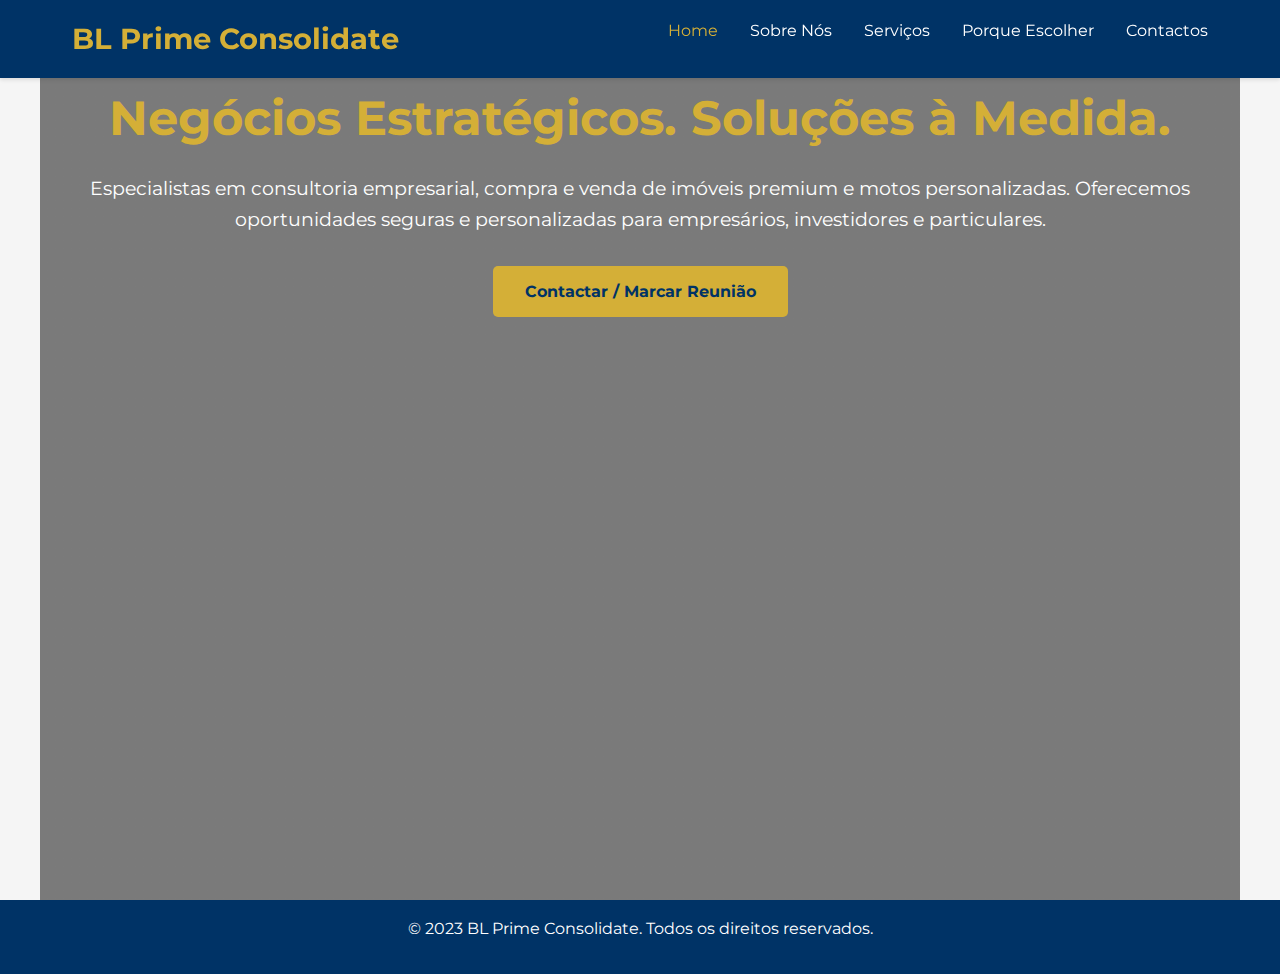
<file: blackbox-output-code-J4E57777DE.html>
<!DOCTYPE html>
<html lang="pt-PT">
<head>
    <meta charset="UTF-8">
    <meta name="viewport" content="width=device-width, initial-scale=1.0">
    <meta name="description" content="BL Prime Consolidate: Especialistas em consultoria, imóveis e motos sob medida. Soluções premium para negócios estratégicos.">
    <meta name="keywords" content="consultoria, imóveis, motos personalizadas, negócios premium, BL Prime Consolidate">
    <title>BL Prime Consolidate - Negócios Estratégicos. Soluções à Medida.</title>
    <link rel="preconnect" href="https://fonts.googleapis.com">
    <link rel="preconnect" href="https://fonts.gstatic.com" crossorigin>
    <link href="https://fonts.googleapis.com/css2?family=Montserrat:wght@400;700&display=swap" rel="stylesheet">
    <style>
        /* Reset básico */
        * {
            margin: 0;
            padding: 0;
            box-sizing: border-box;
        }

        body {
            font-family: 'Montserrat', sans-serif;
            line-height: 1.6;
            color: #333;
            background-color: #f5f5f5;
        }

        /* Header */
        header {
            background-color: #003366;
            color: #fff;
            padding: 1rem 0;
            position: fixed;
            width: 100%;
            top: 0;
            z-index: 1000;
            box-shadow: 0 2px 4px rgba(0,0,0,0.1);
        }

        nav {
            display: flex;
            justify-content: space-between;
            align-items: center;
            max-width: 1200px;
            margin: 0 auto;
            padding: 0 2rem;
        }

        .logo {
            font-size: 1.8rem;
            font-weight: bold;
            color: #d4af37;
        }

        nav ul {
            list-style: none;
            display: flex;
        }

        nav ul li {
            margin-left: 2rem;
        }

        nav ul li a {
            color: #fff;
            text-decoration: none;
            transition: color 0.3s;
        }

        nav ul li a:hover, nav ul li a.active {
            color: #d4af37;
        }

        /* Seções */
        section {
            padding: 4rem 2rem;
            max-width: 1200px;
            margin: 0 auto;
            min-height: 100vh;
            display: none; /* Escondido por padrão, mostrado via JS */
        }

        section.active {
            display: block;
        }

        .hero {
            background: linear-gradient(rgba(0,0,0,0.5), rgba(0,0,0,0.5)), url('https://via.placeholder.com/1920x1080?text=Imagem+Premium+de+Negócios') no-repeat center center/cover;
            height: 100vh;
            display: flex;
            align-items: center;
            justify-content: center;
            text-align: center;
            color: #fff;
            padding-top: 80px;
        }

        .hero-content h1 {
            font-size: 3rem;
            margin-bottom: 1rem;
            color: #d4af37;
        }

        .hero-content p {
            font-size: 1.2rem;
            margin-bottom: 2rem;
        }

        .btn {
            background-color: #d4af37;
            color: #003366;
            padding: 0.8rem 2rem;
            text-decoration: none;
            border-radius: 5px;
            font-weight: bold;
            transition: background-color 0.3s;
            display: inline-block;
        }

        .btn:hover {
            background-color: #b8860b;
        }

        h2 {
            text-align: center;
            margin-bottom: 2rem;
            font-size: 2.5rem;
            color: #003366;
        }

        p, li {
            margin-bottom: 1rem;
        }

        .grid {
            display: grid;
            grid-template-columns: repeat(auto-fit, minmax(300px, 1fr));
            gap: 2rem;
        }

        .card {
            background-color: #fff;
            padding: 2rem;
            border-radius: 8px;
            box-shadow: 0 4px 8px rgba(0,0,0,0.1);
            text-align: center;
        }

        .card h3 {
            margin-bottom: 1rem;
            color: #d4af37;
        }

        /* Formulário */
        form {
            display: grid;
            gap: 1rem;
            max-width: 600px;
            margin: 0 auto;
        }

        input, textarea {
            padding: 0.8rem;
            border: 1px solid #ccc;
            border-radius: 5px;
        }

        button {
            background-color: #003366;
            color: #fff;
            padding: 0.8rem;
            border: none;
            border-radius: 5px;
            cursor: pointer;
            font-weight: bold;
            transition: background-color 0.3s;
        }

        button:hover {
            background-color: #002244;
        }

        /* Footer */
        footer {
            background-color: #003366;
            color: #fff;
            text-align: center;
            padding: 1rem 0;
        }

        /* Responsividade */
        @media (max-width: 768px) {
            .hero-content h1 {
                font-size: 2rem;
            }
            nav ul {
                flex-direction: column;
                margin-top: 1rem;
            }
            nav ul li {
                margin-left: 0;
                margin-bottom: 0.5rem;
            }
        }
    </style>
</head>
<body>
    <header>
        <nav>
            <div class="logo">BL Prime Consolidate</div>
            <ul>
                <li><a href="#home" class="nav-link active">Home</a></li>
                <li><a href="#sobre" class="nav-link">Sobre Nós</a></li>
                <li><a href="#servicos" class="nav-link">Serviços</a></li>
                <li><a href="#porque" class="nav-link">Porque Escolher</a></li>
                <li><a href="#contactos" class="nav-link">Contactos</a></li>
            </ul>
        </nav>
    </header>

    <!-- Home -->
    <section id="home" class="hero active">
        <div class="hero-content">
            <h1>Negócios Estratégicos. Soluções à Medida.</h1>
            <p>Especialistas em consultoria empresarial, compra e venda de imóveis premium e motos personalizadas. Oferecemos oportunidades seguras e personalizadas para empresários, investidores e particulares.</p>
            <a href="#contactos" class="btn nav-link">Contactar / Marcar Reunião</a>
        </div>
    </section>

    <!-- Sobre Nós -->
    <section id="sobre">
        <h2>Sobre Nós</h2>
        <p>A BL Prime Consolidate é uma empresa líder em serviços de consultoria, compra e venda de imóveis e motos sob medida. Fundada com o compromisso de oferecer soluções personalizadas, ajudamos empresários, investidores e particulares a alcançarem oportunidades estratégicas e premium, sempre com transparência e autoridade.</p>
        <h3>Missão</h3>
        <p>Fornecer serviços de excelência que impulsionam o sucesso dos nossos clientes, através de abordagens personalizadas e oportunidades selecionadas.</p>
        <h3>Visão</h3>
        <p>Ser a referência em negócios premium, reconhecida pela confiança, qualidade e resultados duradouros.</p>
        <h3>Valores</h3>
        <ul>
            <li>Confiança: Construímos relações baseadas em transparência e integridade.</li>
            <li>Qualidade: Oferecemos apenas soluções de topo, com foco em resultados.</li>
            <li>Personalização: Cada cliente é único, e as nossas soluções refletem isso.</li>
        </ul>
    </section>

    <!-- Serviços -->
    <section id="servicos">
        <h2>Serviços</h2>
        <div class="grid">
            <div class="card">
                <h3>Consultoria e Serviços Empresariais</h3>
                <p>Apoio estratégico para decisões empresariais, análise de mercado e planeamento financeiro, com foco em resultados sustentáveis.</p>
            </div>
            <div class="card">
                <h3>Compra e Venda de Imóveis</h3>
                <p>Seleção de imóveis premium, negociação segura e acompanhamento completo para investidores e particulares.</p>
            </div>
            <div class="card">
                <h3>Compra e Venda de Motos por Medida</h3>
                <p>Motos personalizadas, desde a escolha até a entrega, garantindo qualidade e exclusividade.</p>
            </div>
            <div class="card">
                <h3>Acompanhamento Personalizado ao Cliente</h3>
                <p>Suporte dedicado em todas as fases, assegurando transparência e satisfação total.</p>
            </div>
        </div>
    </section>

    <!-- Porque Escolher -->
    <section id="porque">
        <h2>Porque Escolher a BL Prime Consolidate</h2>
        <div class="grid">
            <div class="card">
                <h3>Abordagem Personalizada</h3>
                <p>Cada solução é desenhada à medida das suas necessidades, garantindo eficiência e satisfação.</p>
            </div>
            <div class="card">
                <h3>Oportunidades Selecionadas</h3>
                <p>Oferecemos apenas opções premium e estratégicas, com foco em segurança e valorização.</p>
            </div>
            <div class="card">
                <h3>Transparência e Acompanhamento</h3>
                <p>Do início ao fim, mantemos uma comunicação clara e um acompanhamento dedicado para resultados garantidos.</p>
            </div>
        </div>
    </section>

    <!-- Contactos -->
    <section id="contactos">
        <h2>Contactos</h2>
        <form id="contact-form">
            <input type="text" name="nome" placeholder="Seu Nome" required>
            <input type="email" name="email" placeholder="Seu Email" required>
            <textarea name="mensagem" placeholder="Sua Mensagem" rows="5" required></textarea>
            <button type="submit">Enviar</button>
        </form>
        <p style="text-align: center; margin-top: 2rem;">Email: info@blprimeconsolidate.pt | Telefone: +351 123 456 789 | Localização: Lisboa, Portugal</p>
        <p style="text-align: center;"><a href="https://wa.me/351123456789" class="btn" target="_blank">Contacto Rápido via WhatsApp</a></p>
    </section>

    <footer>
        <p>&copy; 2023 BL Prime Consolidate. Todos os direitos reservados.</p>
    </footer>

    <script>
        // Navegação suave e alternância de seções
        const navLinks = document.querySelectorAll('.nav-link');
        const sections = document.querySelectorAll('section');

        navLinks.forEach(link => {
            link.addEventListener('click', (e) => {
                e.preventDefault();
                const targetId = link.getAttribute('href').substring(1);
                sections.forEach(section => section.classList.remove('active'));
                document.getElementById(targetId).classList.add('active');
                navLinks.forEach(nav => nav.classList.remove('active'));
                link.classList.add('active');
                window.scrollTo({ top: 0, behavior: 'smooth' });
            });
        });

        // Validação e simulação de envio do formulário
        document.getElementById('contact-form').addEventListener('submit', (e) => {
            e.preventDefault();
            alert('Obrigado! Sua mensagem foi enviada com sucesso. Entraremos em contacto em breve.');
            // Para envio real, integre com um serviço como Formspree ou backend.
        });
    </script>
</body>
</html>
</file>
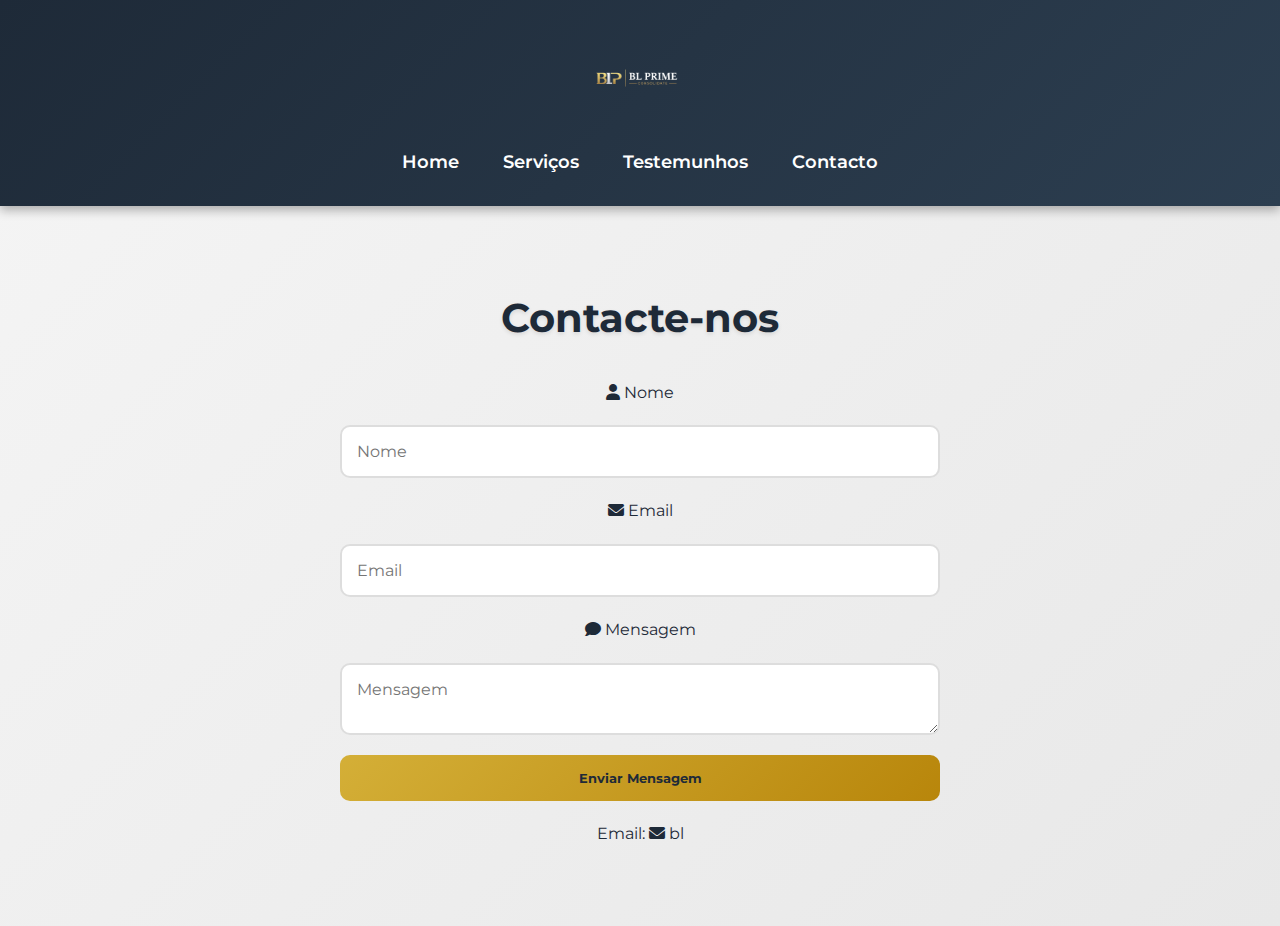
<file: contacto.html>
<!DOCTYPE html>
<html lang="pt">
<head>
    <meta charset="UTF-8">
    <meta name="viewport" content="width=device-width, initial-scale=1.0">
    <meta name="description" content="Contacte a BL Prime Consolidate para MotoMarket, gestão imobiliária, camper vans e tatuagem artística.">
    <title>BL Prime Consolidate - Contacto</title>
    <link rel="icon" href="images/favicon.png">
    <link rel="stylesheet" href="css/style.css">
    <link rel="stylesheet" href="https://cdnjs.cloudflare.com/ajax/libs/font-awesome/6.0.0/css/all.min.css">
    <style>
        .contact-form {animation: fadeIn 1s ease-in;}
        @keyframes fadeIn {from {opacity: 0;} to {opacity: 1;}}
        .contact-info {display: flex; justify-content: center; gap: 20px; margin-top: 30px; flex-wrap: wrap;}
        .contact-info div {text-align: center;}
        .contact-info i {font-size: 2em; color: #d4af37; margin-bottom: 10px;}
    </style>
</head>
<body>
    <header>
        <img src="images/logo.png" class="logo" alt="BL Prime Consolidate" style="max-width:150px;margin-bottom:10px;">
        <nav>
            <a href="index.html">Home</a>
            <a href="servicos.html">Serviços</a>
            <a href="testemunhos.html">Testemunhos</a>
            <a href="contacto.html">Contacto</a>
        </nav>
    </header>

    <section>
        <h2>Contacte-nos</h2>
        <form action="https://formspree.io/f/mleovdgv" method="POST" class="contact-form">
            <label for="name"><i class="fas fa-user"></i> Nome</label>
            <input type="text" id="name" name="name" placeholder="Nome" required>
            <label for="email"><i class="fas fa-envelope"></i> Email</label>
            <input type="email" id="email" name="email" placeholder="Email" required>
            <label for="message"><i class="fas fa-comment"></i> Mensagem</label>
            <textarea id="message" name="message" placeholder="Mensagem" required></textarea>
            <button type="submit">Enviar Mensagem</button>
        </form>
        <p style="text-align:center;margin-top:20px;">Email: <a href="mailto:blpconsolidate@icloud.com"><i class="fas fa-envelope"></i> bl
</file>
<file: css/style.css>
@import url('https://fonts.googleapis.com/css2?family=Montserrat:wght@300;400;600;700&display=swap');

* {margin:0;padding:0;box-sizing:border-box;font-family:'Montserrat',sans-serif}
body {line-height:1.6;color:#1e2a38;background:linear-gradient(135deg,#f5f5f5 0%,#e8e8e8 100%)}
a {text-decoration:none;color:inherit;transition:0.3s ease}
header {background:linear-gradient(135deg,#1e2a38 0%,#2c3e50 100%);color:white;text-align:center;padding:30px 20px;box-shadow:0 4px 10px rgba(0,0,0,0.3)}
nav a {color:white;margin:0 20px;font-weight:600;font-size:1.1em}
nav a:hover {color:#d4af37;transform:scale(1.05)}
section {padding:80px 20px;max-width:1200px;margin:auto;text-align:center}
h2 {margin-bottom:30px;font-size:2.5em;font-weight:700;color:#1e2a38;text-shadow:0 2px 4px rgba(0,0,0,0.1)}
.service-grid {display:grid;grid-template-columns:repeat(auto-fit,minmax(320px,1fr));gap:30px}
.service-card {background:#fff;padding:30px;border-radius:20px;box-shadow:0 8px 20px rgba(0,0,0,0.1);text-align:center;transition:0.3s ease}
.service-card:hover {transform:translateY(-10px);box-shadow:0 12px 30px rgba(0,0,0,0.2)}
.service-card img {width:100%;border-radius:15px;margin-bottom:20px}
.soon {color:#d4af37;font-weight:700;font-size:1.1em}
.btn-primary {background:linear-gradient(135deg,#d4af37 0%,#b8860b 100%);color:#1e2a38;padding:15px 30px;border-radius:50px;font-weight:700;display:inline-block;margin-top:25px;border:none;cursor:pointer;transition:0.3s ease}
.btn-primary:hover {background:linear-gradient(135deg,#b8860b 0%,#d4af37 100%);transform:scale(1.05);box-shadow:0 5px 15px rgba(212,175,55,0.4)}
.bg-dark {background:linear-gradient(135deg,#1e2a38 0%,#2c3e50 100%);color:white;text-align:center;padding:80px 20px}
.contact-form {display:flex;flex-direction:column;gap:20px;max-width:600px;margin:auto}
.contact-form input,.contact-form textarea {padding:15px;border-radius:10px;border:2px solid #ddd;width:100%;font-size:1em;transition:0.3s ease}
.contact-form input:focus,.contact-form textarea:focus {border-color:#d4af37;outline:none}
.contact-form button {background:linear-gradient(135deg,#d4af37 0%,#b8860b 100%);color:#1e2a38;padding:15px;border:none;border-radius:10px;font-weight:700;cursor:pointer;transition:0.3s ease}
.contact-form button:hover {transform:scale(1.05);box-shadow:0 5px 15px rgba(212,175,55,0.4)}
footer {text-align:center;padding:30px;background:#111820;color:#aaa;margin-top:60px;font-size:0.9em}
.whatsapp-float {position:fixed;bottom:30px;right:30px;background:#25D366;color:white;padding:20px;border-radius:50%;font-weight:700;box-shadow:0 5px 15px rgba(0,0,0,0.3);transition:0.3s ease}
.whatsapp-float:hover {transform:scale(1.1);box-shadow:0 8px 20px rgba(37,211,102,0.5)}
.testimonial-card {background:#fff;padding:30px;border-radius:20px;box-shadow:0 8px 20px rgba(0,0,0,0.1);text-align:center;margin-bottom:30px;transition:0.3s ease}
.testimonial-card:hover {transform:translateY(-5px);box-shadow:0 12px 25px rgba(0,0,0,0.2)}
.testimonial-card img {width:90px;height:90px;border-radius:50%;margin-bottom:15px;border:3px solid #d4af37}
.hero {background:linear-gradient(135deg,rgba(30,42,56,0.8) 0%,rgba(44,62,80,0.8) 100%),url('hero-bg.jpg') center/cover no-repeat;padding:150px 20px;text-align:center;color:white}
.hero h2 {font-size:3em;margin-bottom:20px}
.hero p {font-size:1.2em;margin-bottom:30px}
@media(max-width:768px) {.service-grid{grid-template-columns:1fr}.hero{padding:100px 20px}.hero h2{font-size:2em}}
@media(max-width:480px) {.service-grid{grid-template-columns:1fr}.hero{padding:80px 20px}.hero h2{font-size:1.8em}.nav a{margin:0 10px}}
</file>
